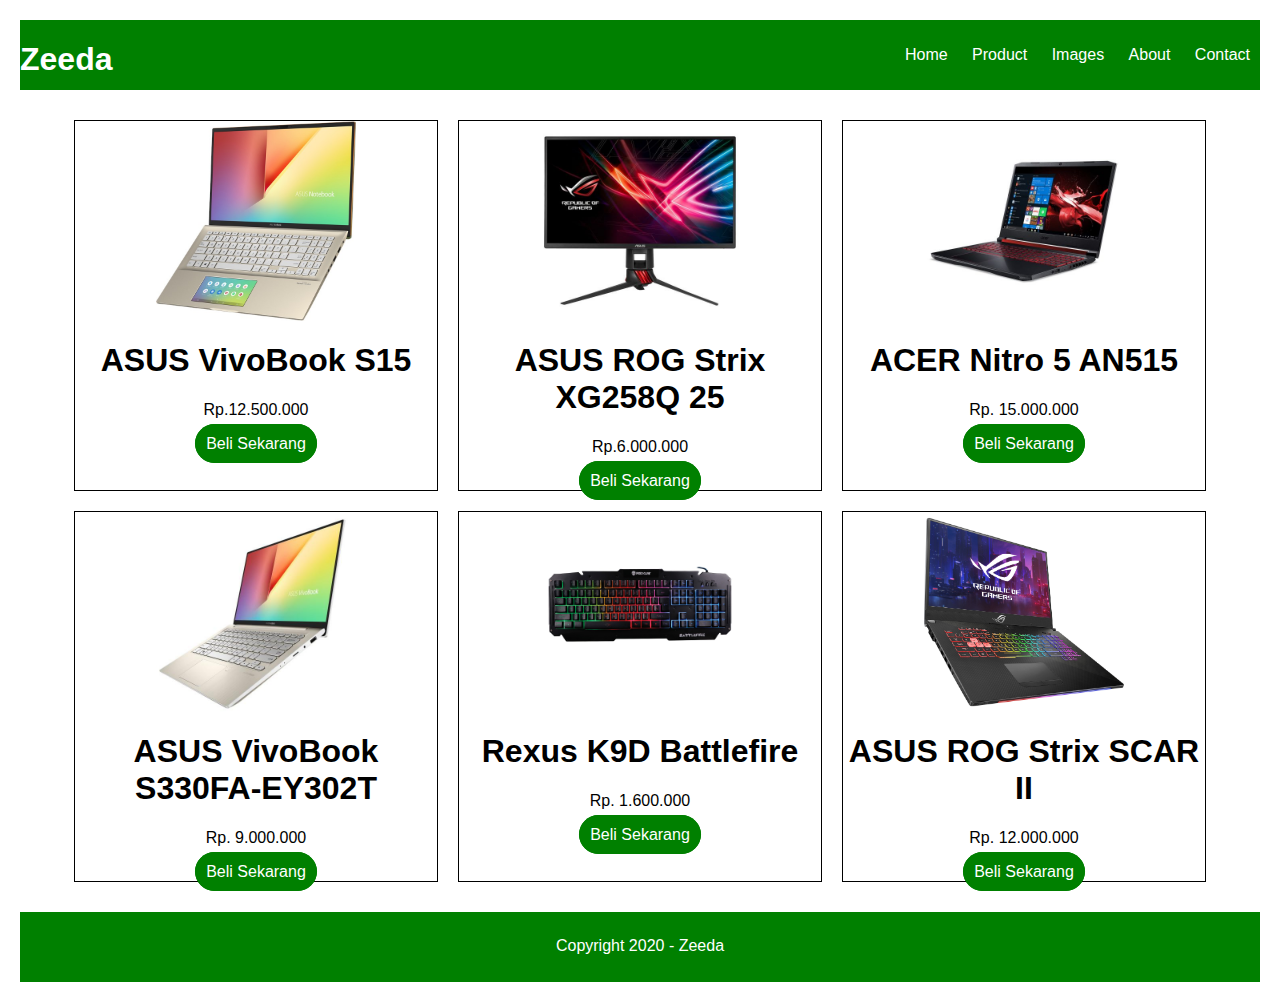
<file: toko/index.html>
<html>
    <head>
        <title>Toko Online</title>
        <link rel='stylesheet' href='style.css'>
    </head>
<body>

    <div class='header'>
        <div class='logo'>
            <h1>Zeeda</h1>
        </div>

        <div class='navbar'>
            <ul>
                <li><a href=''>Home</a></li>
                <li><a href=''>Product</a></li>
                <li><a href=''>Images</a></li>
                <li><a href=''>About</a></li>
                <li><a href=''>Contact</a></li>

            </ul>
        </div>
    </div>

<div class='gambar'>

<div class='foto'>
    <img src='ASUS VivoBook S15.jpg'>
    <h1>ASUS VivoBook S15</h1>
    <p>Rp.12.500.000</p>
    <a href=''>Beli Sekarang</a>
</div>


<div class='foto'>
        <img src='ASUS ROG Strix Gaming Monitor 25 Inch XG258Q.jpg'>
        <h1>ASUS ROG Strix XG258Q 25</h1>
        <p>Rp.6.000.000</p>
        <a href=''>Beli Sekarang</a>
    </div>

   <div class='foto'>
            <img src='ACER Nitro 5 AN515.jpg'>
            <h1>ACER Nitro 5 AN515</h1>
            <p>Rp. 15.000.000</p>
            <a href=''>Beli Sekarang</a>
        </div>


        <div class='foto'>
                <img src='ASUS VivoBook S330FA-EY302T.jpg'>
                <h1>ASUS VivoBook S330FA-EY302T</h1>
                <p>Rp. 9.000.000</p>
                <a href=''>Beli Sekarang</a>
            </div>

            <div class='foto'>
                    <img src='Keyboard Gaming Rexus K9D Battlefire.jpg'>
                    <h1>Rexus K9D Battlefire</h1>
                    <p>Rp. 1.600.000</p>
                    <a href=''>Beli Sekarang</a>
                </div>


                <div class='foto'>
                        <img src='ROG Strix SCAR II.jpg'>
                        <h1>ASUS ROG Strix SCAR II</h1>
                        <p>Rp. 12.000.000</p>
                        <a href=''>Beli Sekarang</a>
                    </div>
                    
</div>

<div class='footer'>
    <p>Copyright 2020 - <a=>Zeeda</a></p>
</div>


</body>
</html>
</file>
<file: toko/style.css>
body {
		margin: 0; font-family: sans-serif;
}
.header {
		margin: 20px; color: white; background: green; height: 70px;
}
.logo {
		float: left;
}
.navbar {
		float: right;
}
.navbar ul{
		list-style: none; padding-top: 10px;
}
.navbar ul li{
		display: inline; margin: 10px;
}
.navbar ul li a{
		text-decoration: none; color: white; 
}
.navbar ul li a:hover {
		border-bottom: 2px solid white;
}
.gambar {
		width: 90%; display: grid; grid-template-columns: 1fr 1fr 1fr; margin:auto;
}
.gambar .foto img{
		width: 200px;
}
.foto {
		border: 1px solid black; margin:10px; text-align: center; 
}
.foto a{
		border: 1px solid green; padding:10px; color: white; background: green; text-decoration: none; border-radius: 20px; cursor: pointer;
}
.footer {
		text-align: center; margin: 20px; color: white; background: green; height: 70px;
}
.footer p{
		padding-top:25px;
}
.footer a{
		text-decoration: none; color: white; 
}
</file>
